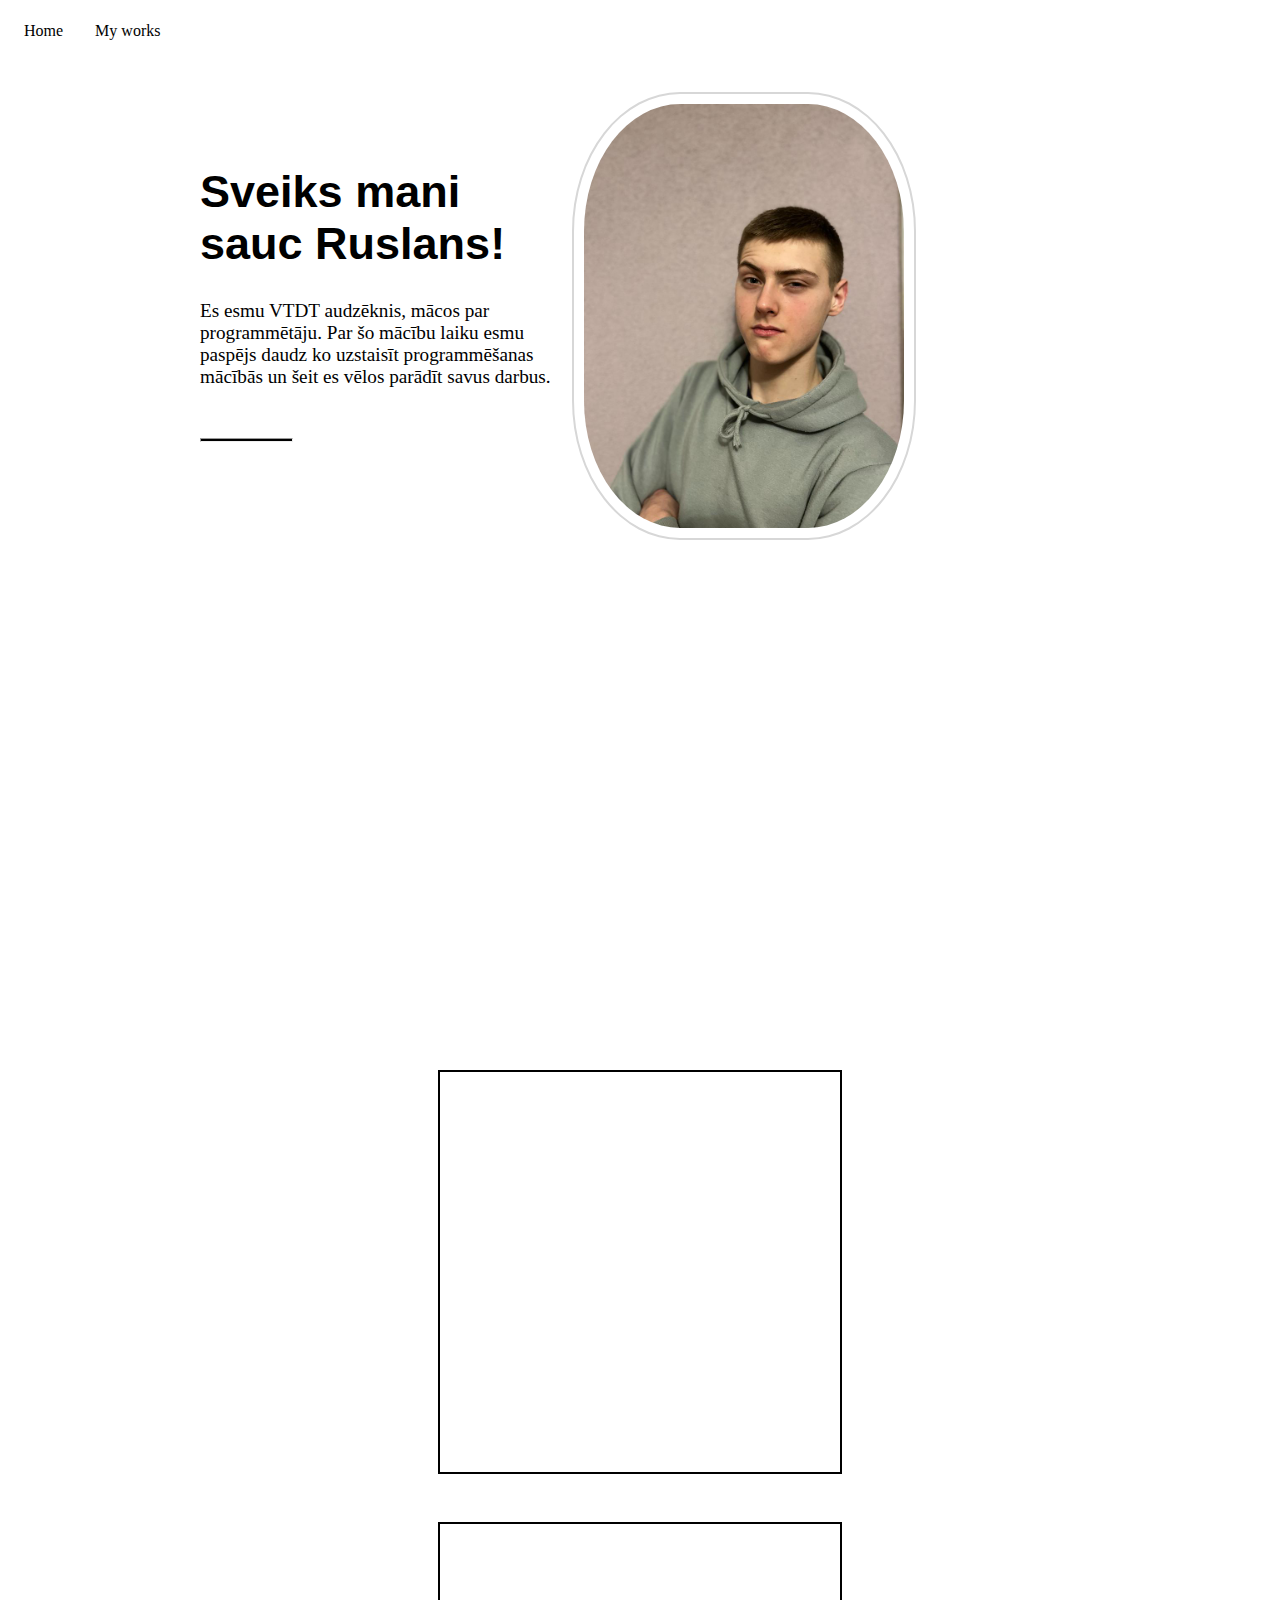
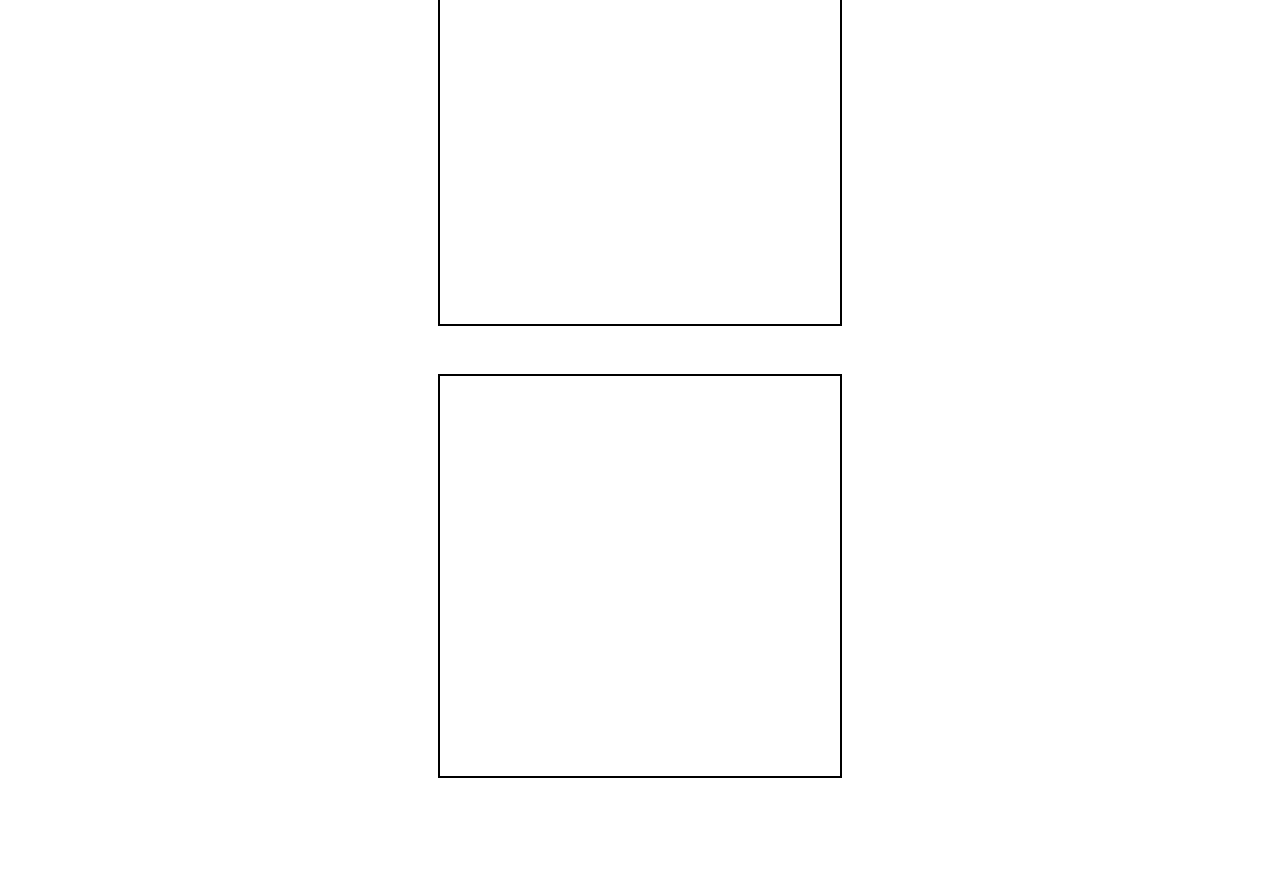
<file: page/index.html>
<!DOCTYPE html>
<html lang="lv">
<head>
    <meta charset="UTF-8">
    <meta http-equiv="X-UA-Compatible" content="IE=edge">
    <meta name="viewport" content="width=device-width, initial-scale=1.0">
    <title>Portfolio</title>
    <link rel="stylesheet" href="style.css">
</head>
<body>
  <nav ><ul>
        <li><a class="active" href="#home">Home</a></li>
        <li><a href="#works">My works</a></li>
      </ul></nav>
    <main>

    </main>
      
      <div class="pamats">
        
          <div class="text">
            <h1 class="virs">Sveiks mani sauc Ruslans!</h1>
            <p class="apaks" >Es esmu VTDT audzēknis, mācos par programmētāju. Par šo mācību laiku esmu paspējs daudz ko uzstaisīt programmēšanas mācībās un šeit es vēlos parādīt savus darbus.</p>
          <hr style="width:25%;height: 2px;text-align:left;margin-left:0;margin-top:50px;background-color: black;">
          
          </div>
          <div class="attels">
            <img class="img" src="IMG-20230310-WA0002.jpg">
          </div>
          
        
      </div>
      <div id="works">
            <div class="kaka">
              <div class="square"><a href=""><img></a></div>
              <div class="square"></div>
              <div class="square"></div>
            </div>
          </div>
      
</body>
</html>
</file>
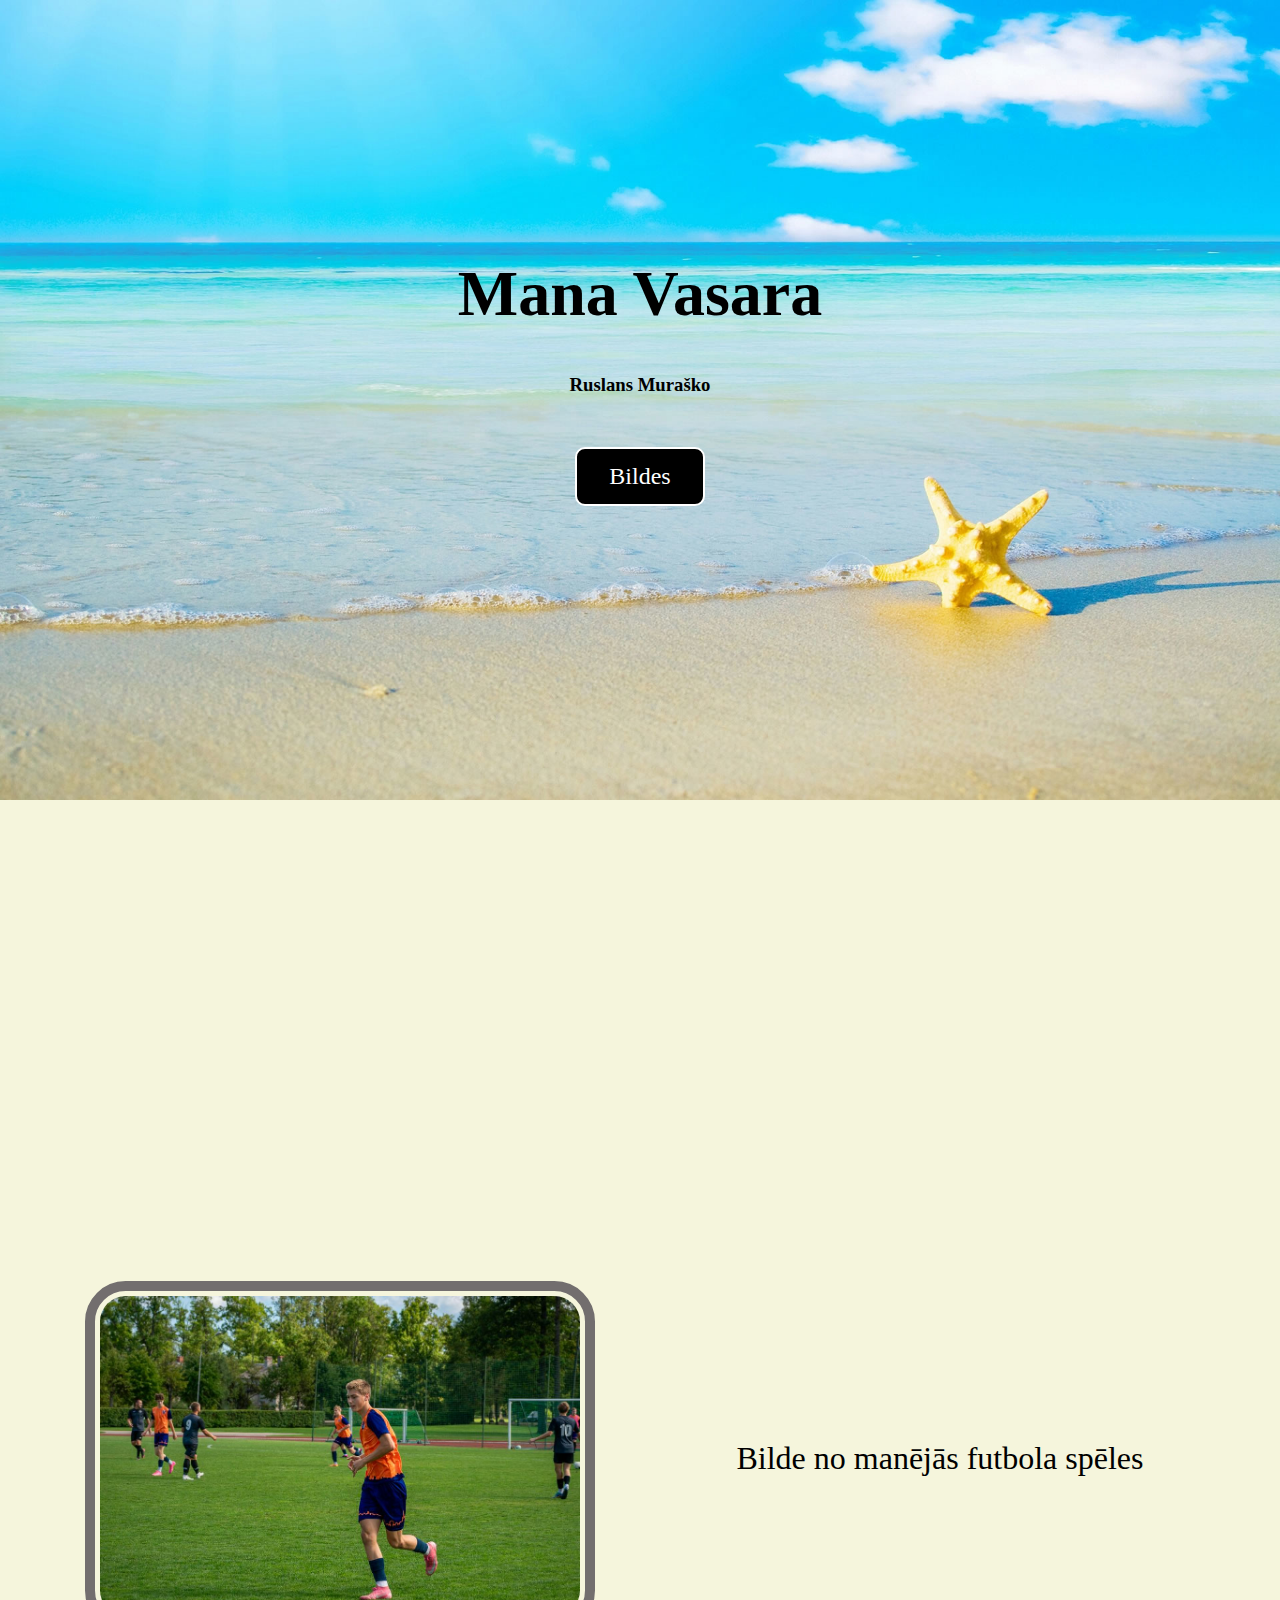
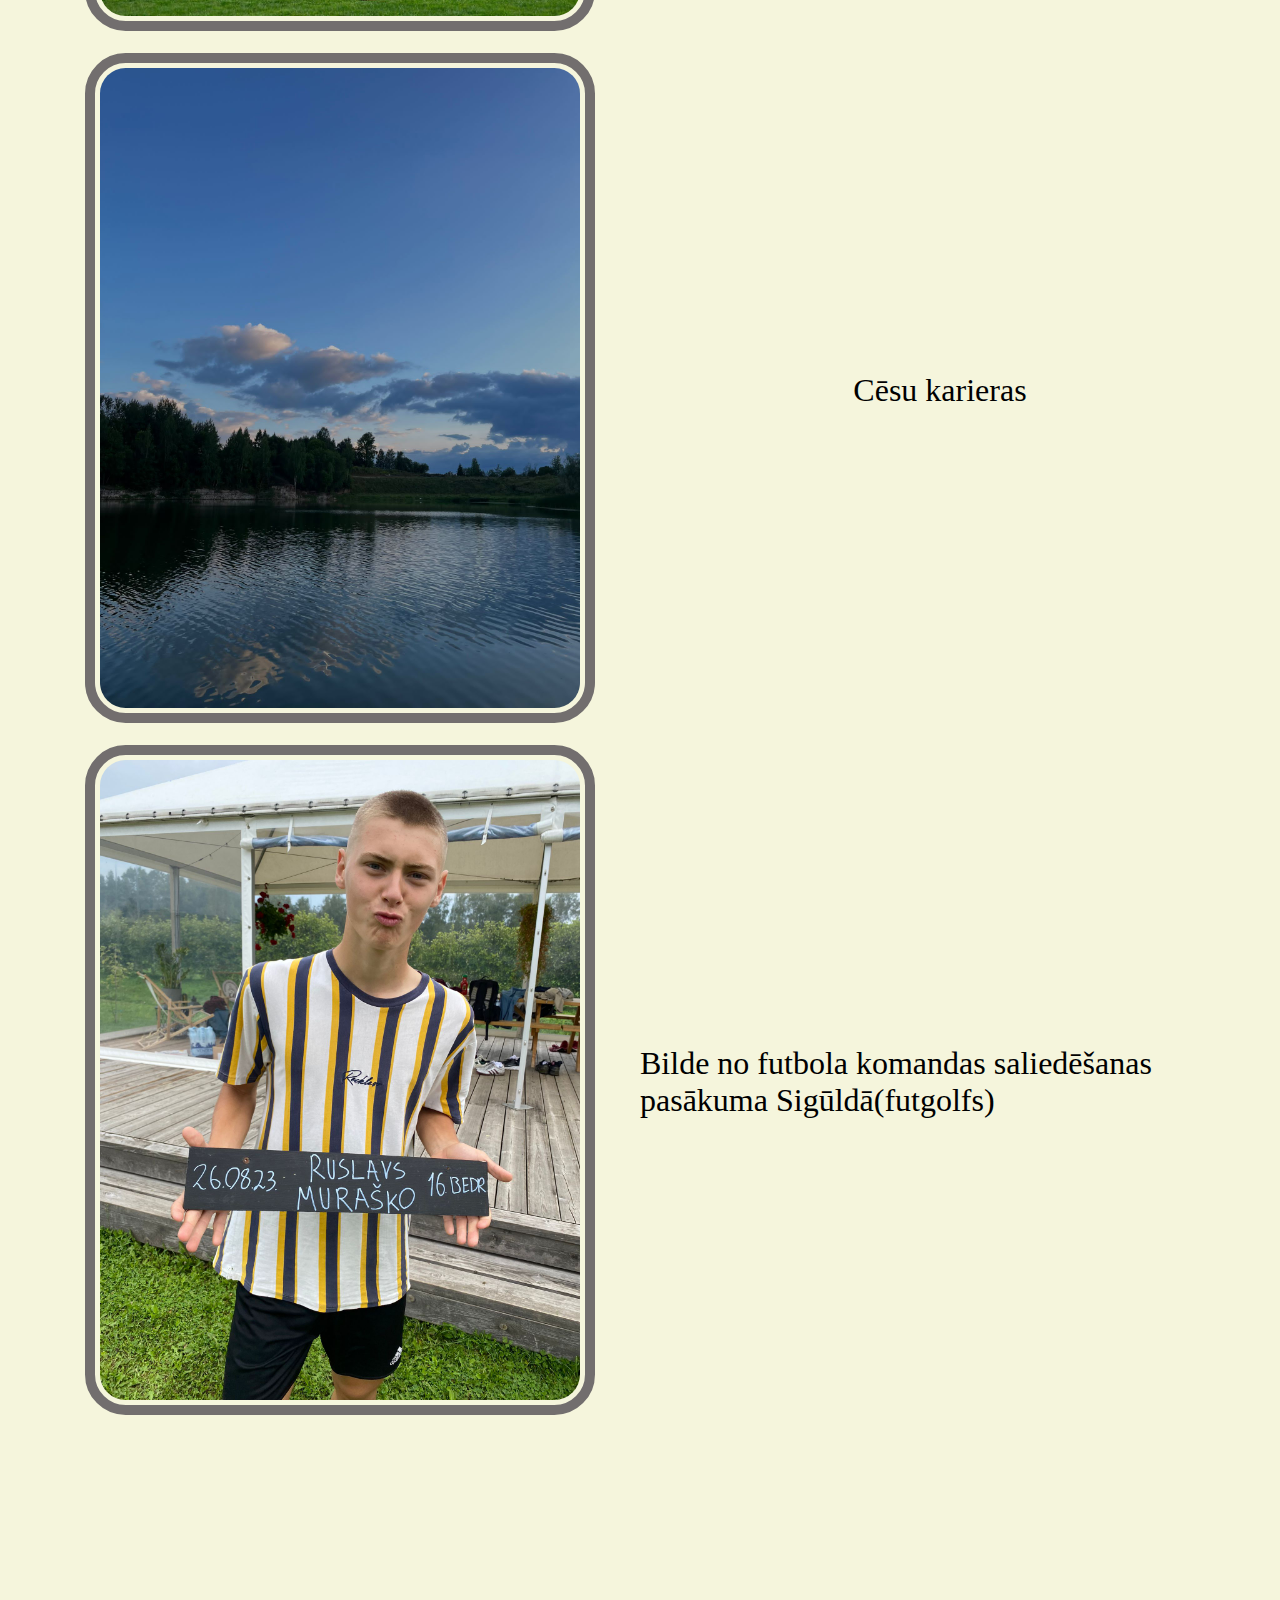
<file: manavasara.html>
<!DOCTYPE html>
<html lang="en">
  <head>
    <meta charset="UTF-8" />
    <meta name="viewport" content="width=device-width, initial-scale=1.0" />
    <title>Document</title>
    <link rel="stylesheet" href="manavasara.css" />
  </head>
  <body>
    <header></header>
    <main>
      <section class="main_content">
        <div class="main_text">
          <h1>Mana Vasara</h1>
          <h3>Ruslans Muraško</h3>
          <button class="main_button">
            <a href="#me">Bildes</a>
          </button>
        </div>
      </section>
      <section class="main_img_container">
        <img src="433633.jpg" alt id="main_img" />
      </section>
    </main>
    <section class="me" id="me">
      <div class="space"></div>
      <div class="img_position">
        <div class="columns">
          <div class="my_img_first">
            <img src="BBDI9294.JPG" class="img_first" />
          </div>
          <p>Bilde no manējās futbola spēles</p>
        </div>
        <div class="columns">
          <div class="my_img_two">
            <img src="CGEJ7679.JPG" class="img_first" />
          </div>
          <p>Cēsu karieras</p>
        </div>
        <div class="columns">
          <div class="my_img_first">
            <img src="PECU7772.JPG" class="img_first" />
          </div>
          <p>
            Bilde no futbola komandas saliedēšanas pasākuma Sigūldā(futgolfs)
          </p>
        </div>
      </div>
    </section>
  </body>
</html>
</file>
<file: page/style.css>
body{
  overflow-x: hidden;
  overflow-y: scroll;
}
ul {
    list-style-type: none;
    margin: 0;
    padding: 0;
    overflow: hidden;

  }
  
  li {
    float: left;
  }
  
  li a {
    display: block;
    color: rgb(0, 0, 0);
    text-align: center;
    padding: 14px 16px;
    text-decoration: none;
    
  }
  .apaks{
    font-size:larger;
  }
    
  
  
  
  .virs{
  font-size: 45px;
 text-align: left;
 font-family: 'Trebuchet MS', sans-serif;

  }
  .pamats{
    display: grid;
  place-items: center;
  grid-template-columns: repeat(6, 1fr);
  grid-template-rows: repeat(3, 1fr);
  height: 100vh;
  width: 100vw;
  gap: 20px;
  
  }
 
  .attels{
    
    grid-column: 4/span 1;
    grid-row: 1/2;
    object-fit: cover;
    padding-top: 50px;
  
  }

.img{
  width: 320px;
  height: 424px;
  outline-style: solid;
  outline-width: 2px;
  outline-offset: 10px;
  outline-color: #d7d7d7;
  border-radius: 30%;
  
}
.text{
  grid-column: 2/span 2;
}
.kaka{
  display: flex;
  justify-content: space-between;
  align-items: center;
  flex-direction: column;
  gap: 3rem;
}
#works{
  display: flex;
  justify-content: center;
  align-items: center;
  height: 100vh;
  margin: 20rem;
 
  
  
}
.square{
  width: 400px;
  height: 400px;
  border: 2px solid black;

}
</file>
<file: manavasara.css>
html {
  scroll-behavior: smooth;
}
body {
  overflow-y: scroll;
  overflow-x: hidden;
  text-rendering: optimizeSpeed;
  background: rgb(255, 255, 255);
  font-family: "Fredoka One", cursive;
}
.main_img_container {
  display: flex;
  justify-content: center;
  align-items: center;
  position: relative;
}
#main_img {
  display: block;
  width: 100%;
  height: 50rem;
}
body {
  margin: 0;
}
.main_content {
  display: flex;
  justify-content: center;
  align-items: center;
  text-align: center;
  margin: 0 auto;
  z-index: 10;
  height: 80vh;
  width: 100%;
  position: absolute;
}
.main_text {
  color: rgb(0, 0, 0);
}
h1 {
  font-size: 4rem;
}
.me {
  background-color: beige;
}
.columns {
  display: grid;
  grid-template-columns: 600px 600px;
  place-items: center;
}

.img_position {
  height: 300vh;
  display: flex;
  justify-content: center;
  align-items: center;
  width: 100%;
  flex-direction: column;
  gap: 3rem;
}
.img_first {
  width: 30rem;
  border-radius: 2vw;
  outline-style: solid;
  outline-width: 10px;
  outline-offset: 5px;
  outline-color: #726e6e;
}
.columns > p {
  font-size: 2rem;
}
.main_button {
  font-size: 1.5rem;
  background-color: black;
  border: 2px solid white;
  border-radius: 10px;
  padding: 14px 32px;
  margin-top: 2rem;
  cursor: pointer;
  outline: none;
  font-family: "Fredoka One", cursive;
  transition: all 1s ease;
}
.main_button:hover {
  background-color: rgb(47, 154, 247);
  border-color: black;
}
.main_button > a {
  color: white;
  text-decoration: none;
}
</file>
